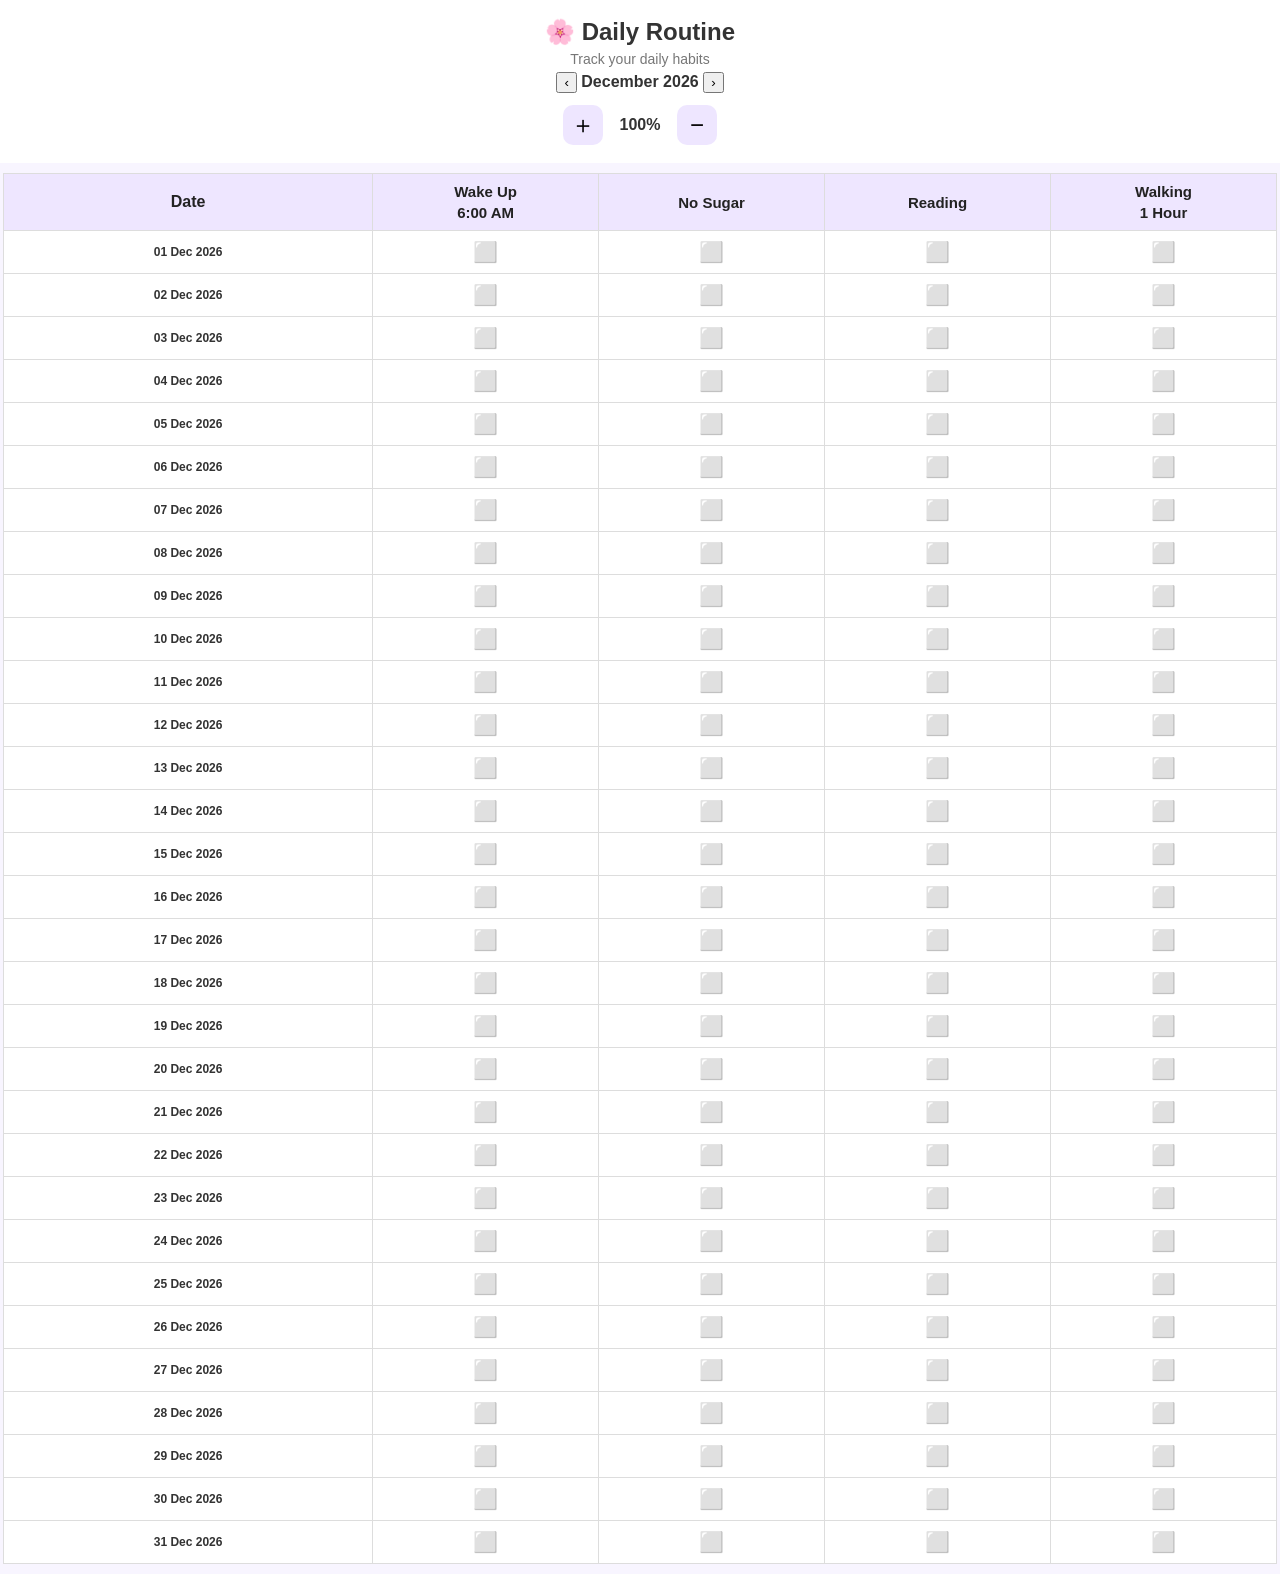
<file: index.html>
<!DOCTYPE html>
<html lang="en">
<head>
    <meta charset="UTF-8">
    <meta name="viewport" content="width=device-width, initial-scale=1.0">
    <title>Daily Routine Tracker</title>
    <link rel="manifest" href="manifest.json">
<meta name="theme-color" content="#eee6ff">

    <link rel="stylesheet" href="style.css">
</head>

<body>

    <header>
        <h1>🌸 Daily Routine</h1>
        <p>Track your daily habits</p>
        <div class="month-selector">
    <button id="previousMonth">‹</button>
    <strong id="currentMonth"></strong>
    <button id="nextMonth">›</button>
</div>
        <div class="zoom-controls">
    <button onclick="zoomIn()">＋</button>
    <span id="zoomLevel">100%</span>
    <button onclick="zoomOut()">−</button>
</div>
    </header>

    <main>
        <div class="table-container">
            <table id="routineTable">
                <thead>
                    <tr>
                        <th>Date</th>
                        <th>Wake Up<br>6:00 AM</th>
                        <th>No Sugar</th>
                        <th>Reading</th>
                        <th>Walking<br>1 Hour</th>
                </thead>

                <tbody id="routineBody">
                    <!-- Dates will be added automatically -->
                </tbody>
            </table>
        </div>
    </main>

    <script src="script.js"></script>

</body>
</html>
</file>
<file: style.css>
* {
    box-sizing: border-box;
}

body {
    margin: 0;
    font-family: Arial, sans-serif;
    background: #f8f5ff;
    color: #333;
}

/* ===== HEADER ===== */

header {
    text-align: center;
    padding: 18px 5px;
    background: white;
}

header h1 {
    margin: 0;
    font-size: 24px;
}

header p {
    margin: 5px 0;
    color: #777;
    font-size: 14px;
}

/* ===== ZOOM BUTTONS ===== */

.zoom-controls {
    display: flex;
    justify-content: center;
    align-items: center;
    gap: 12px;
    margin-top: 12px;
}

.zoom-controls button {
    width: 40px;
    height: 40px;
    border: none;
    border-radius: 10px;
    background: #eee6ff;
    font-size: 24px;
    cursor: pointer;
}

#zoomLevel {
    font-weight: bold;
    min-width: 50px;
    text-align: center;
}

/* ===== TABLE ===== */

.table-container {
    width: 100%;
    overflow-x: hidden;
    padding: 10px 3px;
}

table {
    width: 100%;
    min-width: 0;
    table-layout: fixed;
    border-collapse: collapse;
    background: white;
}

th,
td {
    border: 1px solid #ddd;
    text-align: center;
    padding: 7px 2px;
    word-wrap: break-word;
}

/* ===== HEADINGS ===== */

th {
    background: #eee6ff;
    font-size: 11px;
    line-height: 1.2;
}

/* Date column */

th:first-child,
td:first-child {
    width: 29%;
}

/* Four task columns */

th:not(:first-child),
td:not(:first-child) {
    width: 17.75%;
}

/* ===== DATES ===== */

td:first-child {
    background: white;
    font-weight: bold;
    font-size: 11px;
    line-height: 1.2;
}

/* ===== MARK BUTTON ===== */

.mark-button {
    border: none;
    background: transparent;
    font-size: 20px;
    cursor: pointer;
    padding: 0;
    width: 28px;
    height: 28px;
}

.mark-button:active {
    transform: scale(0.9);
}

/* ===== MOBILE ===== */

@media (max-width: 600px) {

    header h1 {
        font-size: 22px;
    }

    header p {
        font-size: 13px;
    }

    th {
        font-size: 10px;
    }

    td:first-child {
        font-size: 10px;
    }

    .mark-button {
        font-size: 19px;
        width: 26px;
        height: 26px;
    }
}
/* BIG AND BOLD HEADINGS */

th {
    font-size: 15px !important;
    font-weight: 900 !important;
    line-height: 1.4;
    color: #222;
}

/* DATE HEADING */

th:first-child {
    font-size: 16px !important;
    font-weight: 900 !important;
    color: #222;
}

/* DATE ROWS */

td:first-child {
    font-size: 12px !important;
    font-weight: bold;
}
</file>
<file: daily task tracker /style.css>
* {
    box-sizing: border-box;
}

body {
    margin: 0;
    font-family: Arial, sans-serif;
    background: #f8f5ff;
    color: #333;
}

/* ===== HEADER ===== */

header {
    text-align: center;
    padding: 18px 5px;
    background: white;
}

header h1 {
    margin: 0;
    font-size: 24px;
}

header p {
    margin: 5px 0;
    color: #777;
    font-size: 14px;
}

/* ===== ZOOM BUTTONS ===== */

.zoom-controls {
    display: flex;
    justify-content: center;
    align-items: center;
    gap: 12px;
    margin-top: 12px;
}

.zoom-controls button {
    width: 40px;
    height: 40px;
    border: none;
    border-radius: 10px;
    background: #eee6ff;
    font-size: 24px;
    cursor: pointer;
}

#zoomLevel {
    font-weight: bold;
    min-width: 50px;
    text-align: center;
}

/* ===== TABLE ===== */

.table-container {
    width: 100%;
    overflow-x: hidden;
    padding: 10px 3px;
}

table {
    width: 100%;
    min-width: 0;
    table-layout: fixed;
    border-collapse: collapse;
    background: white;
}

th,
td {
    border: 1px solid #ddd;
    text-align: center;
    padding: 7px 2px;
    word-wrap: break-word;
}

/* ===== HEADINGS ===== */

th {
    background: #eee6ff;
    font-size: 11px;
    line-height: 1.2;
}

/* Date column */

th:first-child,
td:first-child {
    width: 29%;
}

/* Four task columns */

th:not(:first-child),
td:not(:first-child) {
    width: 17.75%;
}

/* ===== DATES ===== */

td:first-child {
    background: white;
    font-weight: bold;
    font-size: 11px;
    line-height: 1.2;
}

/* ===== MARK BUTTON ===== */

.mark-button {
    border: none;
    background: transparent;
    font-size: 20px;
    cursor: pointer;
    padding: 0;
    width: 28px;
    height: 28px;
}

.mark-button:active {
    transform: scale(0.9);
}

/* ===== MOBILE ===== */

@media (max-width: 600px) {

    header h1 {
        font-size: 22px;
    }

    header p {
        font-size: 13px;
    }

    th {
        font-size: 10px;
    }

    td:first-child {
        font-size: 10px;
    }

    .mark-button {
        font-size: 19px;
        width: 26px;
        height: 26px;
    }
}
/* BIG AND BOLD HEADINGS */

th {
    font-size: 15px !important;
    font-weight: 900 !important;
    line-height: 1.4;
    color: #222;
}

/* DATE HEADING */

th:first-child {
    font-size: 16px !important;
    font-weight: 900 !important;
    color: #222;
}

/* DATE ROWS */

td:first-child {
    font-size: 12px !important;
    font-weight: bold;
}
</file>
